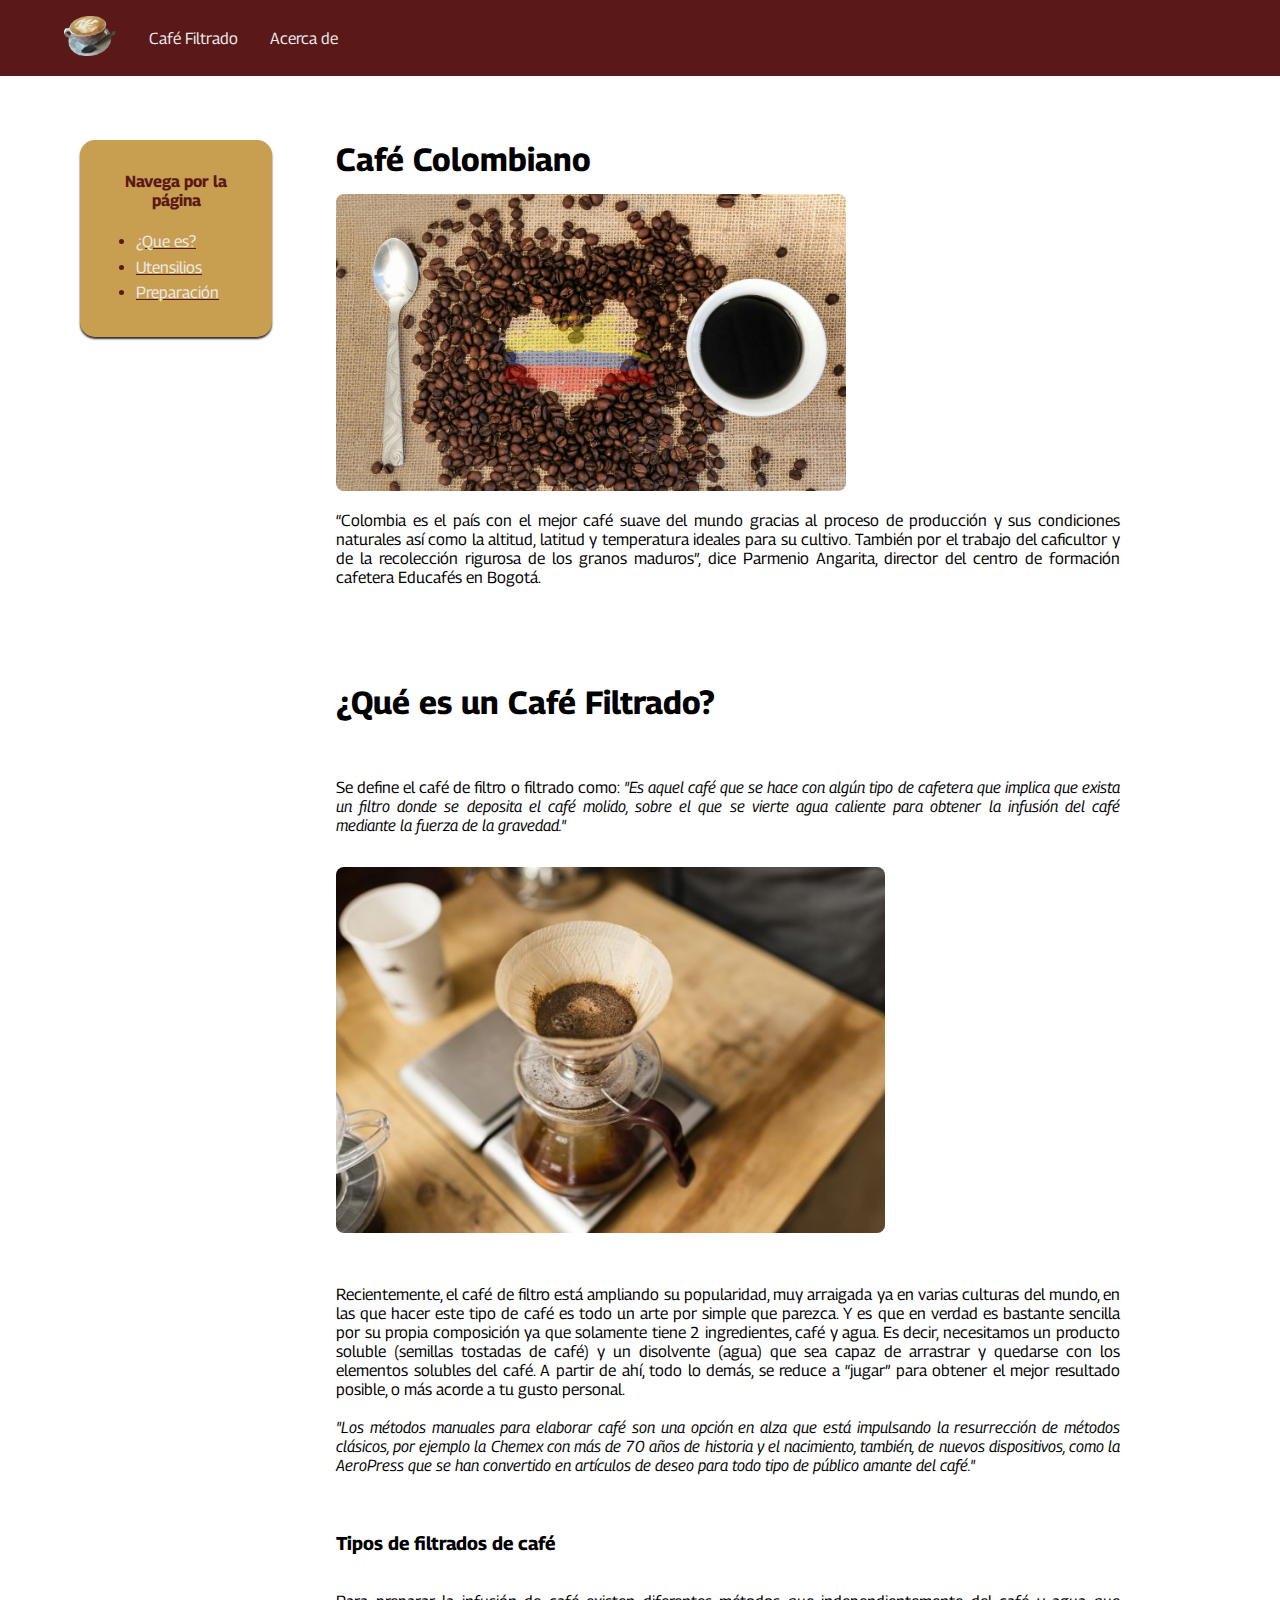
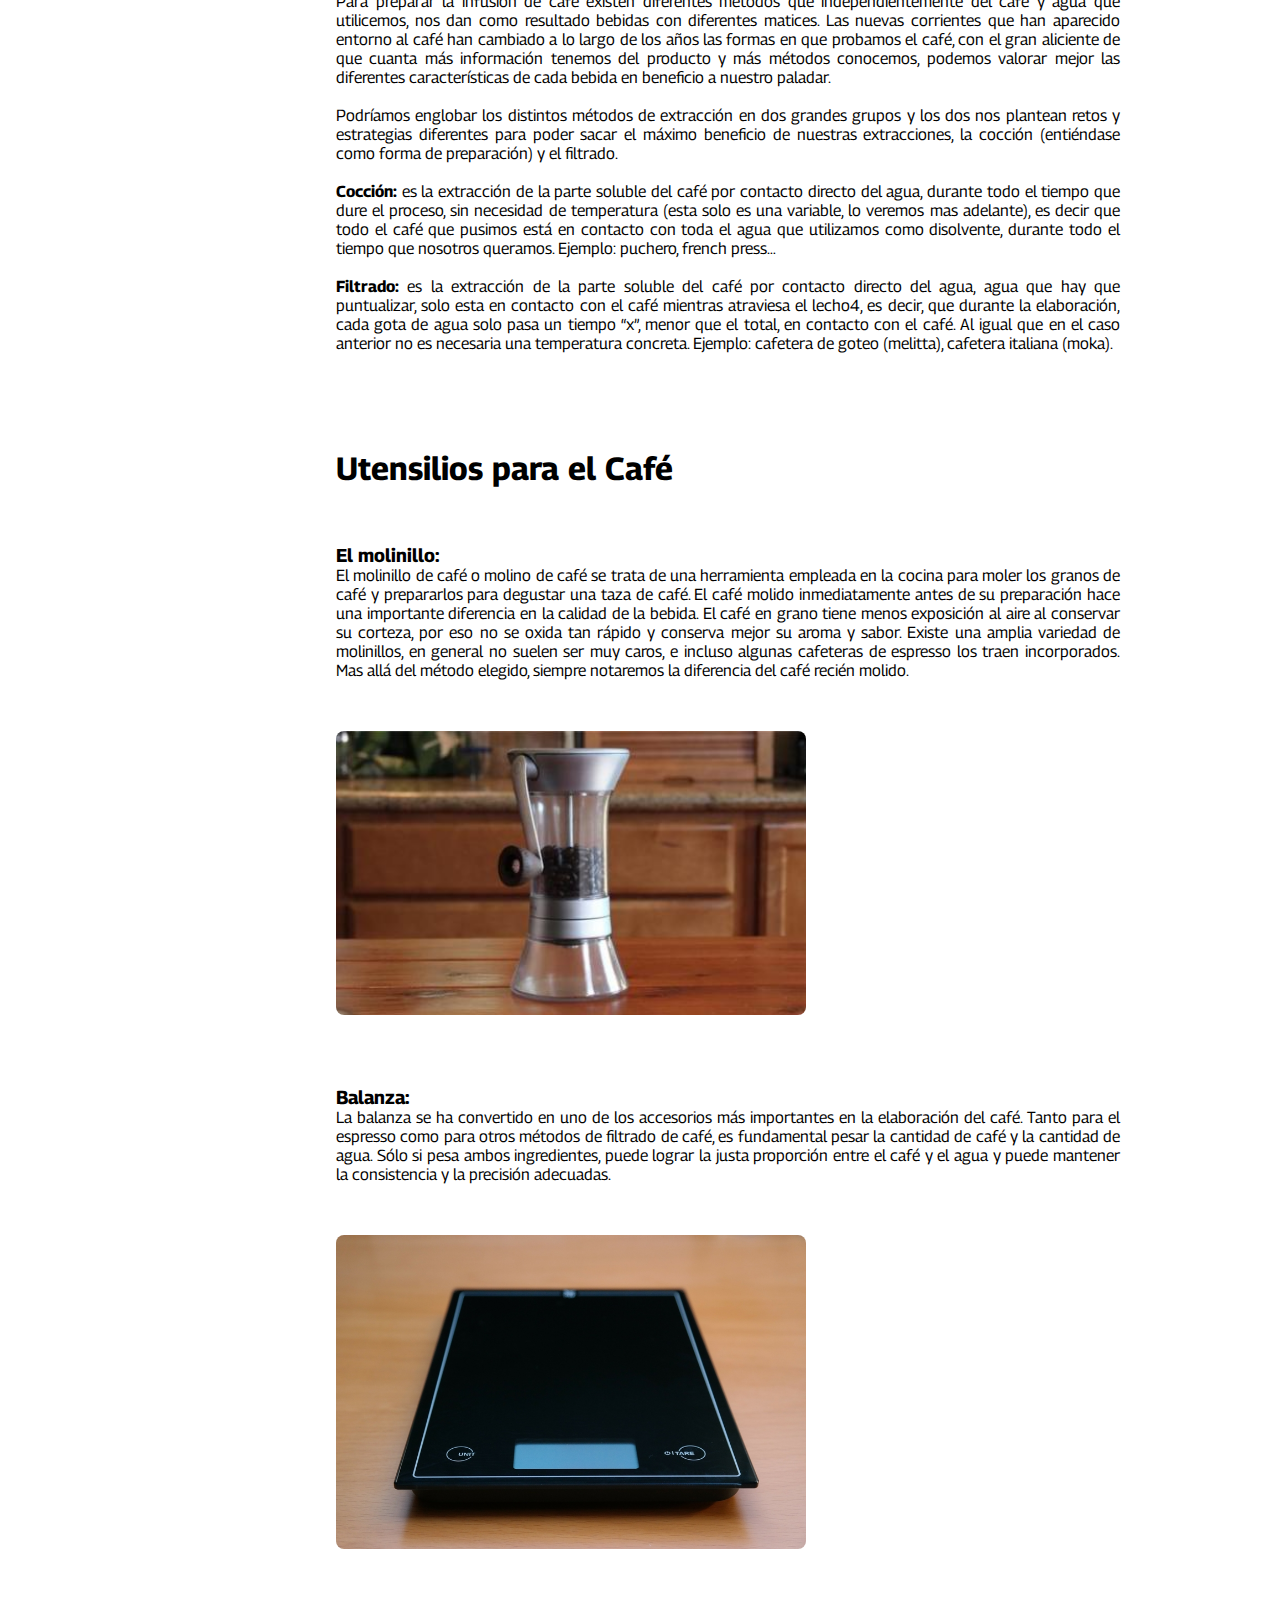
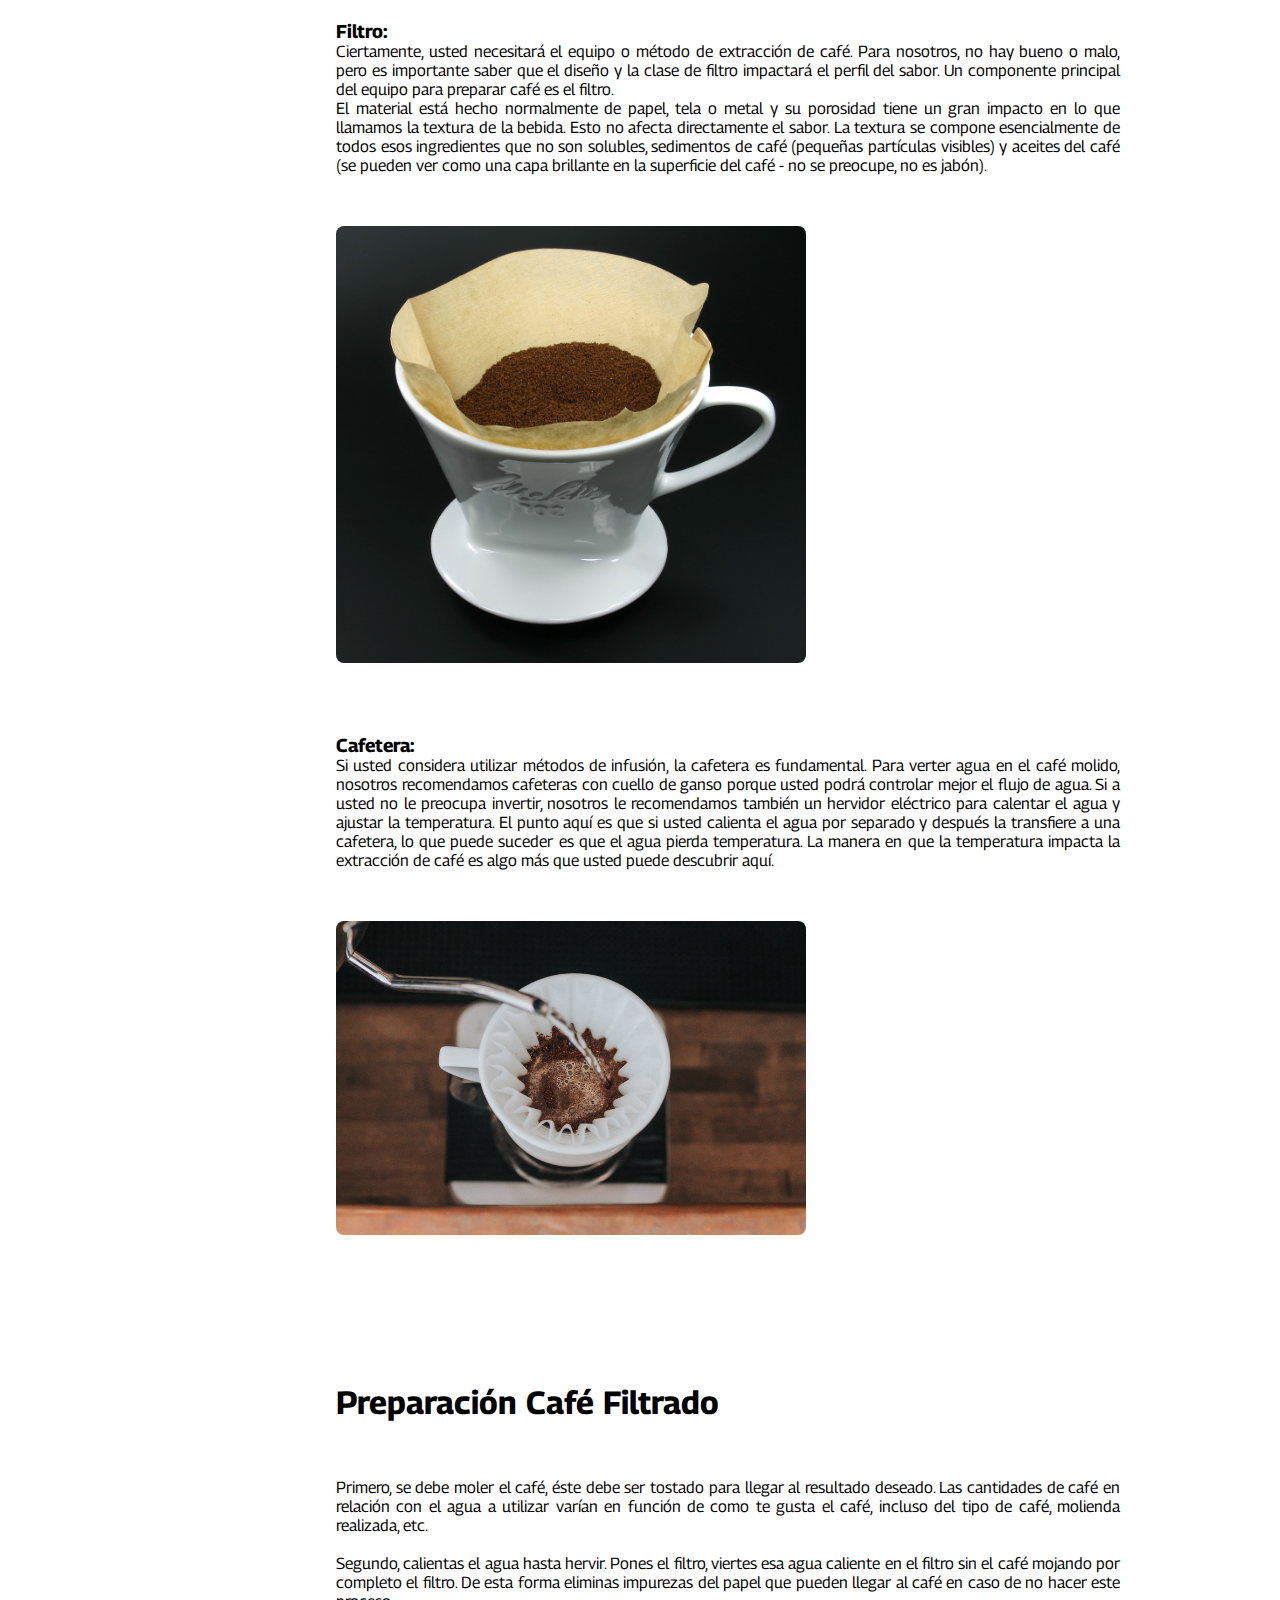
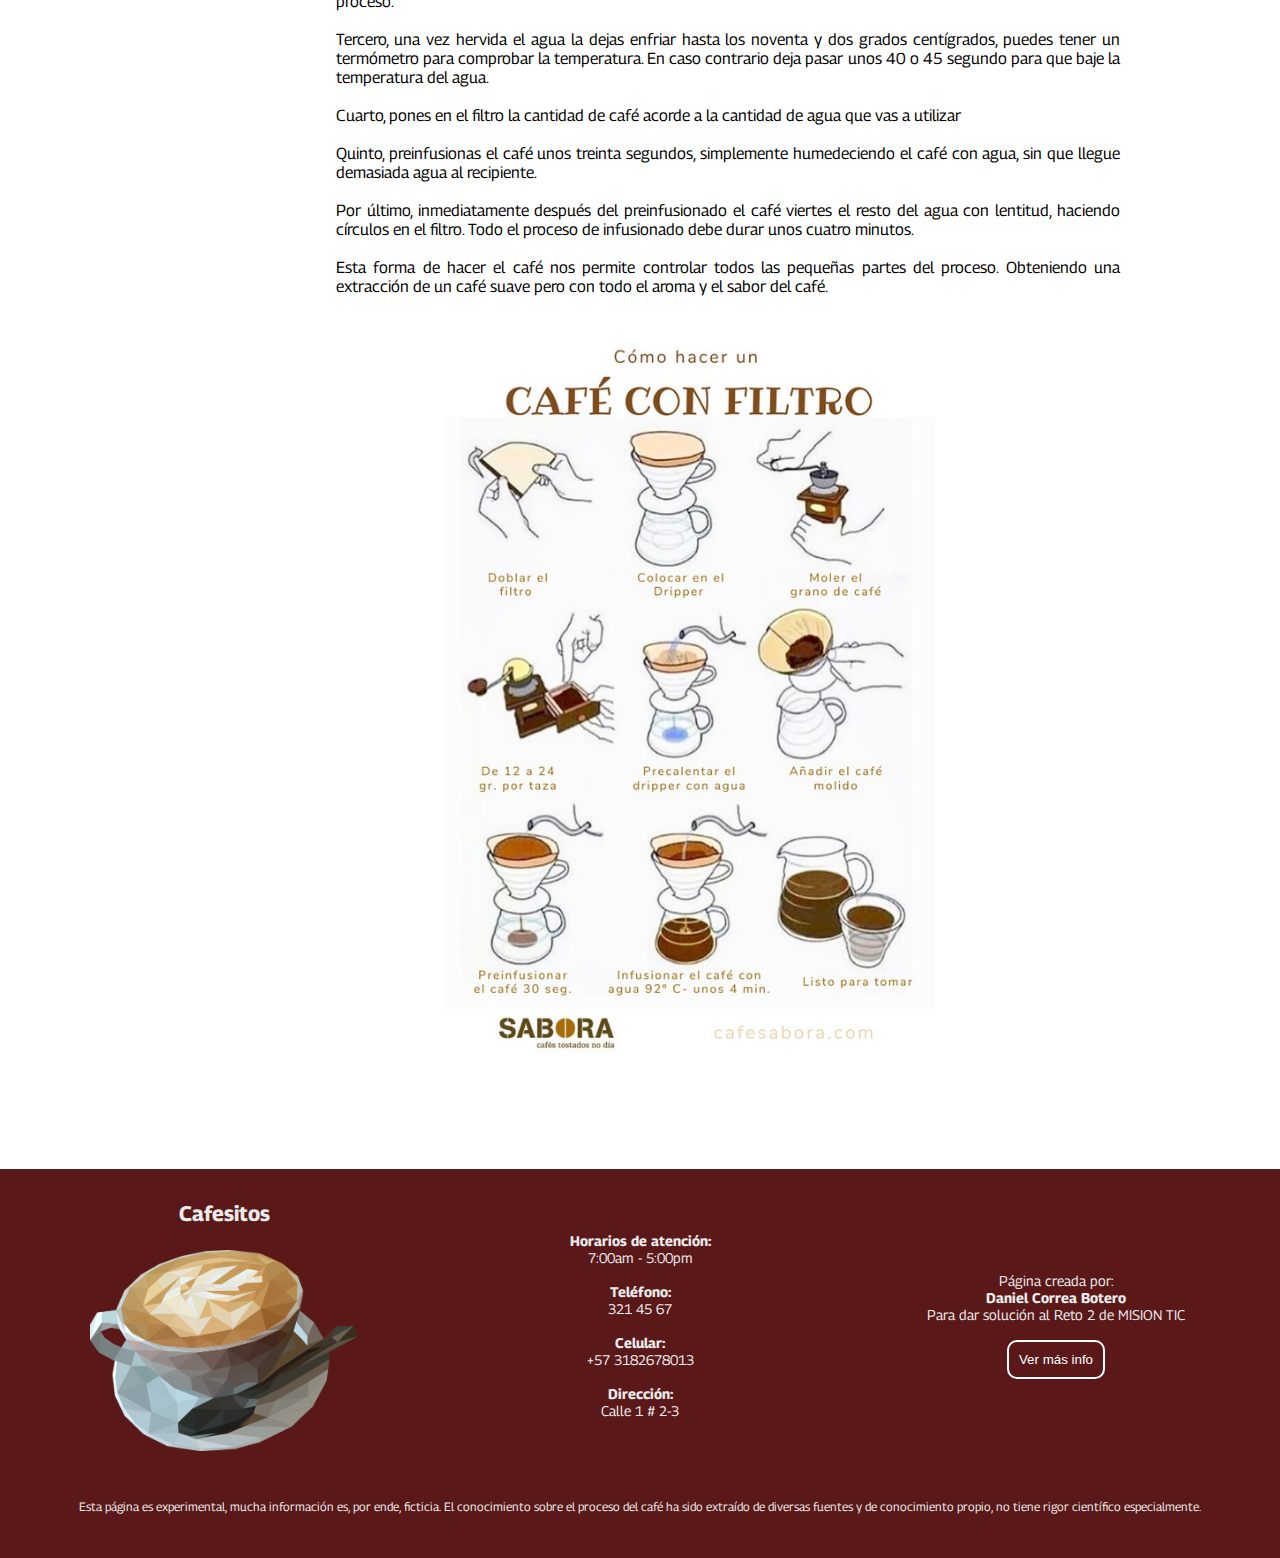
<file: index.html>
<!DOCTYPE html>
<html lang="es">

<head>
    <meta charset="UTF-8">
    <meta http-equiv="X-UA-Compatible" content="IE=edge">
    <meta name="viewport" content="width=device-width, initial-scale=1.0">
    <title>Cafesitos</title>
    <!-- Favicon -->
    <link rel="shortcut icon" href="img/favicon.svg" type="image/x-icon">
    <!-- Google Fonts y fuente Georama -->
    <link rel="preconnect" href="https://fonts.googleapis.com">
    <link rel="preconnect" href="https://fonts.gstatic.com" crossorigin>
    <link href="https://fonts.googleapis.com/css2?family=Georama&display=swap" rel="stylesheet">
    <!-- Link CSS -->
    <link rel="stylesheet" href="styles.css">
    <!-- Link Font Awesome -->
    <link rel="stylesheet" href="https://use.fontawesome.com/releases/v5.15.4/css/all.css" integrity="sha384-DyZ88mC6Up2uqS4h/KRgHuoeGwBcD4Ng9SiP4dIRy0EXTlnuz47vAwmeGwVChigm" crossorigin="anonymous">
</head>

<!-- Resize para replegar el menú responsive automáticamente -->
<body onresize="repliegue()">
    <div class="contenedor">

        <header id="header" class="header">
    
            <!-- Para desplegar el menú (solo responsive) -->
            <div class="header__item">
                <a href="javascript:void(0);" class="icono" onclick="despliegue()"><i class="fas fa-bars fa-lg"></i></a>
            </div>
            
            <!-- Logo que solo se ve en vista PC -->
            <div class="header__item">
                <a href="index.html" class="logo"><img src="img/cafe-logo.png" alt="Logo"></a>
            </div>
    
            <div class="header__item">
                <a href="index.html">Café Filtrado</a>
            </div>
        
            <div class="header__item">
                <a href="acerca.html">Acerca de</a>
            </div>
    
        </header>
        
        <aside class="menuLat">
            <h4>Navega por la página</h4>
            <br>
            <nav>
                <ul>
                    <li><a href="#que-es"><p>¿Que es?</p></a></li>
                </ul>
                <ul>
                    <li><a href="#utensilios"><p>Utensilios</p></a></li>
                </ul>
                <ul>
                    <li><a href="#preparacion"><p>Preparación</p></a></li>
                </ul>

            </nav>
        </aside>
    
        <main class="contenido">
            <div id="intro">
                <h1>Café Colombiano</h1>
                <img src="img/Cafe-colombiano-3.jpg" alt="Cafe Colombiano">
                <p>“Colombia es el país con el mejor café suave del mundo gracias al proceso de producción y sus condiciones naturales así como la altitud, latitud y temperatura ideales para su cultivo. También por el trabajo del caficultor y de la recolección rigurosa de los granos maduros”, dice Parmenio Angarita, director del centro de formación cafetera Educafés en Bogotá.</p>
            </div>

            <div id="que-es">
                <h1>¿Qué es un Café Filtrado?</h1>
                <br><br><br>
                <p>Se define el café de filtro o filtrado como: <i>"Es aquel café que se hace con algún tipo de cafetera que implica que exista un filtro donde se deposita el café molido, sobre el que se vierte agua caliente para obtener la infusión del café mediante la fuerza de la gravedad."</i></p>
                <img src="img/cafe-filtro.jpg" alt="Café siendo filtrado">
                <p>Recientemente, el café de filtro está ampliando su popularidad, muy arraigada ya en varias culturas del mundo, en las que hacer este tipo de café es todo un arte por simple que parezca. Y es que en verdad es bastante sencilla por su propia composición ya que solamente tiene 2 ingredientes, café y agua. Es decir, necesitamos un producto soluble (semillas tostadas de café) y un disolvente (agua) que sea capaz de arrastrar y quedarse con los elementos solubles del café. A partir de ahí, todo lo demás, se reduce a “jugar” para obtener el mejor resultado posible, o más acorde a tu gusto personal.</p>
                <br>
                <p><i>"Los métodos manuales para elaborar café son una opción en alza que está impulsando la resurrección de métodos clásicos, por ejemplo la Chemex con más de 70 años de historia y el nacimiento, también, de nuevos dispositivos, como la AeroPress que se han convertido en artículos de deseo para todo tipo de público amante del café."</i></p>
                <br><br><br>
                <h3>Tipos de filtrados de café</h3>
                <br><br>
                <p>Para preparar la infusión de café existen diferentes métodos que independientemente del café y agua que utilicemos, nos dan como resultado bebidas con diferentes matices. Las nuevas corrientes que han aparecido entorno al café han cambiado a lo largo de los años las formas en que probamos el café, con el gran aliciente de que cuanta más información tenemos del producto y más métodos conocemos, podemos valorar mejor las diferentes características de cada bebida en beneficio a nuestro paladar. </p>
                <br>
                <p>Podríamos englobar los distintos métodos de extracción en dos grandes grupos y los dos nos plantean retos y estrategias diferentes para poder sacar el máximo beneficio de nuestras extracciones, la cocción (entiéndase como forma de preparación) y el filtrado.</p>
                <br>
                <p><b>Cocción: </b>es la extracción de la parte soluble del café por contacto directo del agua, durante todo el tiempo que dure el proceso, sin necesidad de temperatura (esta solo es una variable, lo veremos mas adelante), es decir que todo el café que pusimos está en contacto con toda el agua que utilizamos como disolvente, durante todo el tiempo que nosotros queramos. Ejemplo: puchero, french press…</p>
                <br>
                <p><b>Filtrado: </b>es la extracción de la parte soluble del café por contacto directo del agua, agua que hay que puntualizar, solo esta en contacto con el café mientras atraviesa el lecho4, es decir, que durante la elaboración, cada gota de agua solo pasa un tiempo “x”, menor que el total, en contacto con el café. Al igual que en el caso anterior no es necesaria una temperatura concreta. Ejemplo: cafetera de goteo (melitta), cafetera italiana (moka).</p>
            </div>

            <div id="utensilios">
                <h1>Utensilios para el Café</h1>
                <br><br><br>
                <h3>El molinillo:</h3>
                <p>El molinillo de café o molino de café se trata de una herramienta empleada en la cocina para moler los granos de café y prepararlos para degustar una taza de café. El café molido inmediatamente antes de su preparación hace una importante diferencia en la calidad de la bebida. El café en grano tiene menos exposición al aire al conservar su corteza, por eso no se oxida tan rápido y conserva mejor su aroma y sabor. Existe una amplia variedad de molinillos, en general no suelen ser muy caros, e incluso algunas cafeteras de espresso los traen incorporados. Mas allá del método elegido, siempre notaremos la diferencia del café recién molido.</p>
                <br>
                <img src="img/molino.jpg" alt="Molino">
                <br><br>
                <h3>Balanza:</h3>
                <p>La balanza se ha convertido en uno de los accesorios más importantes en la elaboración del café. Tanto para el espresso como para otros métodos de filtrado de café, es fundamental pesar la cantidad de café y la cantidad de agua. Sólo si pesa ambos ingredientes, puede lograr la justa proporción entre el café y el agua y puede mantener la consistencia y la precisión adecuadas.</p>
                <br>
                <img src="img/balanza.jpg" alt="Balanza">
                <br><br>
                <h3>Filtro:</h3>
                <p>Ciertamente, usted necesitará el equipo o método de extracción de café. Para nosotros, no hay bueno o malo, pero es importante saber que el diseño y la clase de filtro impactará el perfil del sabor. Un componente principal del equipo para preparar café es el filtro. <br> El material está hecho normalmente de papel, tela o metal y su porosidad tiene un gran impacto en lo que llamamos la textura de la bebida. Esto no afecta directamente el sabor. La textura se compone esencialmente de todos esos ingredientes que no son solubles, sedimentos de café (pequeñas partículas visibles) y aceites del café (se pueden ver como una capa brillante en la superficie del café - no se preocupe, no es jabón).</p>
                <br>
                <img src="img/filtro.jpg" alt="Filtro">
                <br><br>
                <h3>Cafetera:</h3>
                <p>Si usted considera utilizar métodos de infusión, la cafetera es fundamental. Para verter agua en el café molido, nosotros recomendamos cafeteras con cuello de ganso porque usted podrá controlar mejor el flujo de agua. Si a usted no le preocupa invertir, nosotros le recomendamos también un hervidor eléctrico para calentar el agua y ajustar la temperatura. El punto aquí es que si usted calienta el agua por separado y después la transfiere a una cafetera, lo que puede suceder es que el agua pierda temperatura. La manera en que la temperatura impacta la extracción de café es algo más que usted puede descubrir aquí.</p>
                <br>
                <img src="img/cafetera.jpg" alt="Cafetera">                
            </div>

            <div id="preparacion">
                <h1>Preparación Café Filtrado</h1>
                <br><br><br>
                <p>Primero, se debe moler el café, éste debe ser tostado para llegar al resultado deseado. Las cantidades de café en relación con el agua a utilizar varían en función de como te gusta el café, incluso del tipo de café, molienda realizada, etc.</p>
                <br>
                <p>Segundo, calientas el agua hasta hervir. Pones el filtro, viertes esa agua caliente en el filtro sin el café mojando por completo el filtro. De esta forma eliminas impurezas del papel que pueden llegar al café en caso de no hacer este proceso.</p>
                <br>
                <p>Tercero, una vez hervida el agua la dejas enfriar hasta los noventa y dos grados centígrados, puedes tener  un termómetro para comprobar la temperatura. En caso contrario deja pasar unos  40 o 45 segundo para que baje la temperatura del agua.</p>
                <br>
                <p>Cuarto, pones en el filtro la cantidad de café acorde a la cantidad de agua que vas a utilizar</p>
                <br>
                <p>Quinto, preinfusionas el café unos treinta segundos, simplemente humedeciendo el café  con agua, sin que llegue demasiada agua al recipiente.</p>
                <br>
                <p>Por último, inmediatamente después del preinfusionado el café viertes el resto del agua con lentitud, haciendo círculos en el filtro. Todo el proceso de infusionado debe durar unos cuatro minutos.</p>
                <br>
                <p>Esta forma de hacer el café nos permite controlar todos las pequeñas partes del proceso. Obteniendo una extracción de un café suave  pero con todo el aroma y el sabor del café.</p>
                <br>
                <img src="img/proceso.jpg" alt="Proceso Filtración">
            </div>
        </main>
    
        <footer class="footer">
            <div class="logo">
                <h2>Cafesitos</h2>
                <img src="img/cafe-logo.png" alt="Logo">
            </div>

            <div class="info">
                <h4>Horarios de atención:</h4>
                <p>7:00am - 5:00pm</p>
                <br>
                <h4>Teléfono:</h4>
                <p><i class="fas fa-phone-alt"></i> 321 45 67</p>
                <br>
                <h4>Celular:</h4>
                <p><i class="fas fa-mobile-alt"></i> +57 3182678013</p>
                <br>
                <h4>Dirección:</h4>
                <p>Calle 1 # 2-3</p>
            </div>

            <div class="acerca">
                <p>Página creada por:<br><b>Daniel Correa Botero</b><br>Para dar solución al Reto 2 de MISION TIC</p>
                <br>
                <a href=""><button class="acerca-btn">Ver más info</button></a>
            </div>

            <div class="disclaimer">
                <p>Esta página es experimental, mucha información es, por ende, ficticia. El conocimiento sobre el proceso del café ha sido extraído de diversas fuentes y de conocimiento propio, no tiene rigor científico especialmente.</p>
            </div>
        </footer>

    </div>
    
    <script src="funciones.js"></script>

</body>

</html>
</file>
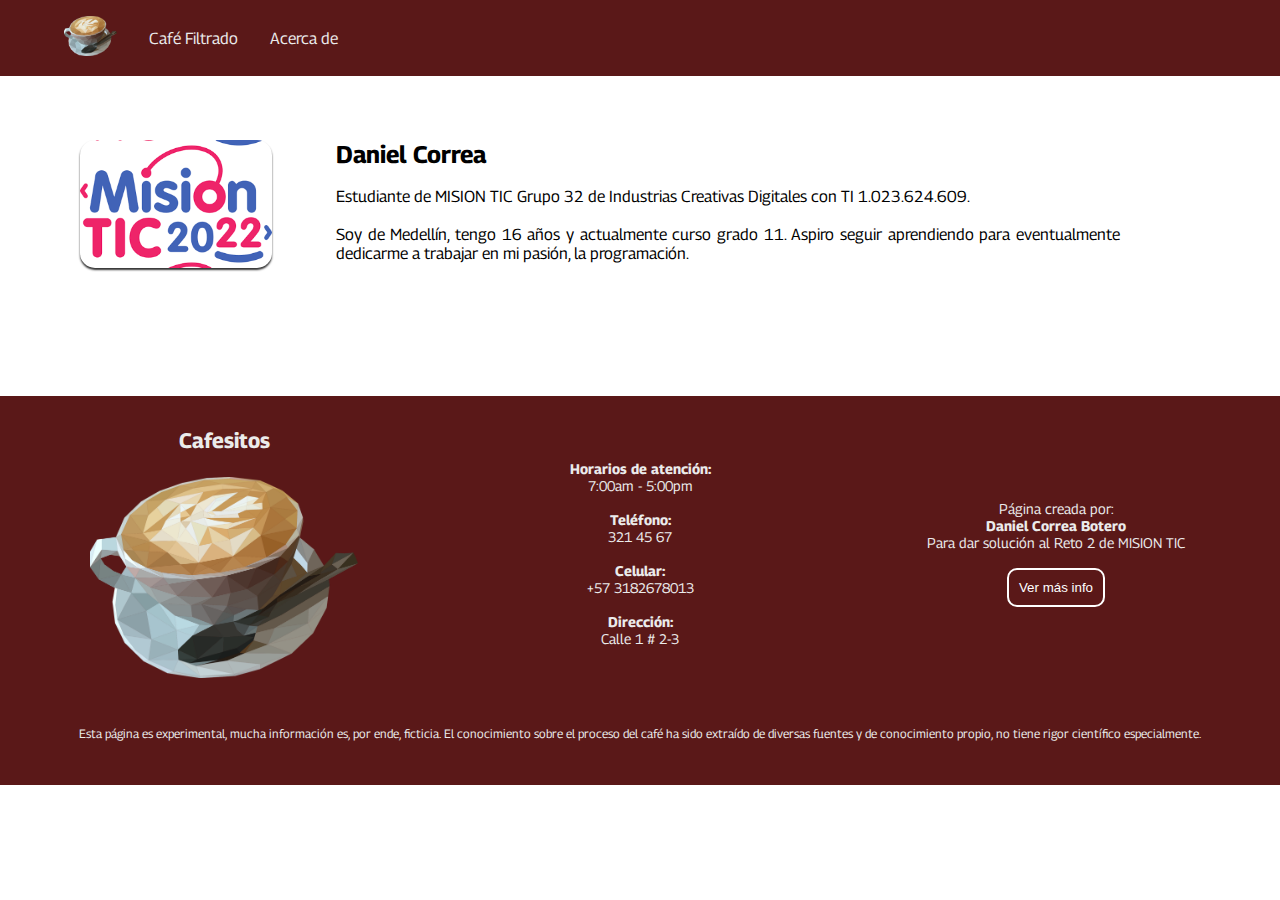
<file: acerca.html>
<!DOCTYPE html>
<html lang="es">

<head>
    <meta charset="UTF-8">
    <meta http-equiv="X-UA-Compatible" content="IE=edge">
    <meta name="viewport" content="width=device-width, initial-scale=1.0">
    <title>Cafesitos</title>
    <!-- Favicon -->
    <link rel="shortcut icon" href="img/favicon.svg" type="image/x-icon">
    <!-- Google Fonts y fuente Georama -->
    <link rel="preconnect" href="https://fonts.googleapis.com">
    <link rel="preconnect" href="https://fonts.gstatic.com" crossorigin>
    <link href="https://fonts.googleapis.com/css2?family=Georama&display=swap" rel="stylesheet">
    <!-- Link CSS -->
    <link rel="stylesheet" href="styles.css">
    <!-- Link Font Awesome -->
    <link rel="stylesheet" href="https://use.fontawesome.com/releases/v5.15.4/css/all.css" integrity="sha384-DyZ88mC6Up2uqS4h/KRgHuoeGwBcD4Ng9SiP4dIRy0EXTlnuz47vAwmeGwVChigm" crossorigin="anonymous">
</head>

<body onresize="repliegue()" onload="imagen()">
    <div class="contenedor">

        <header id="header" class="header">
    
            <!-- Para desplegar el menú -->
            <div class="header__item">
                <a href="javascript:void(0);" class="icono" onclick="despliegue()"><i class="fas fa-bars fa-lg"></i></a>
            </div>
    
            <div class="header__item">
                <a href="index.html" class="logo"><img src="img/cafe-logo.png" alt="Logo"></a>
            </div>
    
            <div class="header__item">
                <a href="index.html">Café Filtrado</a>
            </div>
        
            <div class="header__item">
                <a href="acerca.html">Acerca de</a>
            </div>
    
        </header>
    
        <aside id="lateral" class="menuLat">
        </aside>
    
        <main class="contenido">
            <h2>Daniel Correa</h2>
            <br>
            <p>Estudiante de MISION TIC Grupo 32 de Industrias Creativas Digitales con TI 1.023.624.609.</p>
            <br>
            <p>Soy de Medellín, tengo 16 años y actualmente curso grado 11. Aspiro seguir aprendiendo para eventualmente dedicarme a trabajar en mi pasión, la programación.</p>
        </main>
    
        <footer class="footer">
            <div class="logo">
                <h2>Cafesitos</h2>
                <img src="img/cafe-logo.png" alt="Logo">
            </div>

            <div class="info">
                <h4>Horarios de atención:</h4>
                <p>7:00am - 5:00pm</p>
                <br>
                <h4>Teléfono:</h4>
                <p><i class="fas fa-phone-alt"></i> 321 45 67</p>
                <br>
                <h4>Celular:</h4>
                <p><i class="fas fa-mobile-alt"></i> +57 3182678013</p>
                <br>
                <h4>Dirección:</h4>
                <p>Calle 1 # 2-3</p>
            </div>

            <div class="acerca">
                <p>Página creada por:<br><b>Daniel Correa Botero</b><br>Para dar solución al Reto 2 de MISION TIC</p>
                <br>
                <a href=""><button class="acerca-btn">Ver más info</button></a>
            </div>

            <div class="disclaimer">
                <p>Esta página es experimental, mucha información es, por ende, ficticia. El conocimiento sobre el proceso del café ha sido extraído de diversas fuentes y de conocimiento propio, no tiene rigor científico especialmente.</p>
            </div>
        </footer>

    </div>
    
    <script src="funciones.js"></script>

</body>

</html>
</file>
<file: styles.css>
* {
    margin: 0;
    padding: 0;
}

body {
    font-family: 'Georama', sans-serif;
    background-image: #ebebeb;
    color: #000;
}

a {
    text-decoration: none;
    color: #ebebeb;
}

a:hover {
    color: #FFF;
}

img {
    border-radius: 8px;
}

.contenedor {
    display: grid;
    grid-template-columns: repeat(4, 1fr);
    grid-template-rows: repeat(4, auto);
    gap: 4rem;
    grid-template-areas: 
        "header header header header"
        "menuLat contenido contenido contenido"
        "blank contenido contenido contenido"
        "footer footer footer footer"
    ;
}

.header {
    grid-area: header;
    padding-inline: 1rem;
    display: flex;
    flex-wrap: wrap;
    align-items: center;
    background-color: #5A1818;
}

.header__item {
    padding: 1rem;
}

.header__item img {
    height: 2.5rem;
}

.icono {
    display: none;
}

.responsive {
    grid-area: header;
    display: flex;
    flex-direction: column;
    justify-content: start;
    background-color: #5A1818;
    padding-bottom: 3rem;
}

.responsive .header__item:not(:first-child) {
    padding-inline: 4rem;
}

.responsive .header__item:first-child {
    padding-inline: 2rem;
}


.menuLat {
    grid-area: menuLat;
    background-color: #C89E50;
    color: #5A1818;
    text-align: center;
    border-radius: 15px;
    padding: 2rem;
    margin-left: 5rem;
    box-shadow: 0 2px 2px rgba(50, 50, 50, 1);
    position: sticky;
}

.menuLat ul {
    padding: 0.2rem;
    padding-left: 1.5rem;
    text-decoration: underline;
    text-align: start;
}

.misionTic {
    height: 4rem;
    background-image: url(img/misionTic.png);
    background-position: center;
    background-size: contain;
    background-repeat: repeat;
}

.contenido {
    grid-area: contenido;
    margin-right: 10rem;
}

.contenido p {
    text-align: justify;

}

.contenido img {
    width: 70%;
    margin-top: 2rem;
    margin-bottom: 3rem;
}

#intro img {
    width: 65%;
    margin-top: 1rem;
    margin-bottom: 1rem;
}

#que-es, #utensilios, #preparacion {
    margin-top: 6rem;
}

#utensilios img{
    width: 60%;
}

#preparacion img {
    width: 90%;
}

.footer {
    grid-area: footer;
    background-color: #5A1818;
    color: #ebebeb;
    display: grid;
    grid-template-columns: repeat(3, 1fr);
    grid-template-rows: repeat(2, auto);
    grid-template-areas: "logo info acerca" "disclaimer disclaimer disclaimer";
    gap: 2rem;
    padding: 2rem;
    font-size: 14px;
}

.footer .logo {
    grid-area: logo;
    display: flex;
    flex-direction: column;
    align-items: center;
    justify-content: center;
}

.footer .logo img {
    padding-top: 1.5rem;
    width: 70%;
}

.footer .info {
    grid-area: info;
    display: flex;
    flex-direction: column;
    align-items: center;
    justify-content: center;
}

.footer .acerca {
    grid-area: acerca;
    text-align: center;
    display: flex;
    flex-direction: column;
    align-items: center;
    justify-content: center;
}

.acerca-btn {
    border: 2px solid #FFF;
    border-radius: 10px;
    background-color: transparent;
    color: #FFF;
    padding: 10px;
    cursor: pointer;
}

.acerca-btn:hover {
    background-color: #FFF;
    color: #5A1818;
}

.footer .disclaimer {   
    grid-area: disclaimer;
    font-size: 12px;
    text-align: center;
    padding-top: 1rem;
    padding-bottom: 1em;
}

@media screen and (max-width:650px) {

    .header__item .icono {
        display: block;
    }

    .header .header__item:not(:first-child) {
        display: none;
    }

    .header__item .logo {
        display: none;
    }
}

@media screen and (max-width:580px) {
    .contenedor {
        grid-template-areas: 
            "header header header header"
            "menuLat menuLat menuLat menuLat"
            "contenido contenido contenido contenido"
            "footer footer footer footer"
        ;
    }
    
    .menuLat {
        margin-right: 4rem;
        width: 40%;
    }

    .contenido {
        margin-left: 1rem;
        margin-right: 1rem;
    }

    .footer {
        grid-template-rows: repeat(4, auto);
        grid-template-columns: repeat(1, 1fr);
        grid-template-areas: "logo" "info" "acerca" "disclaimer";
    }
}

@media screen and (max-width:800px) {
    .contenido {
        margin-right: 3rem;
    }

    .menuLat {
        margin-left: 3rem;
    }
}
</file>
